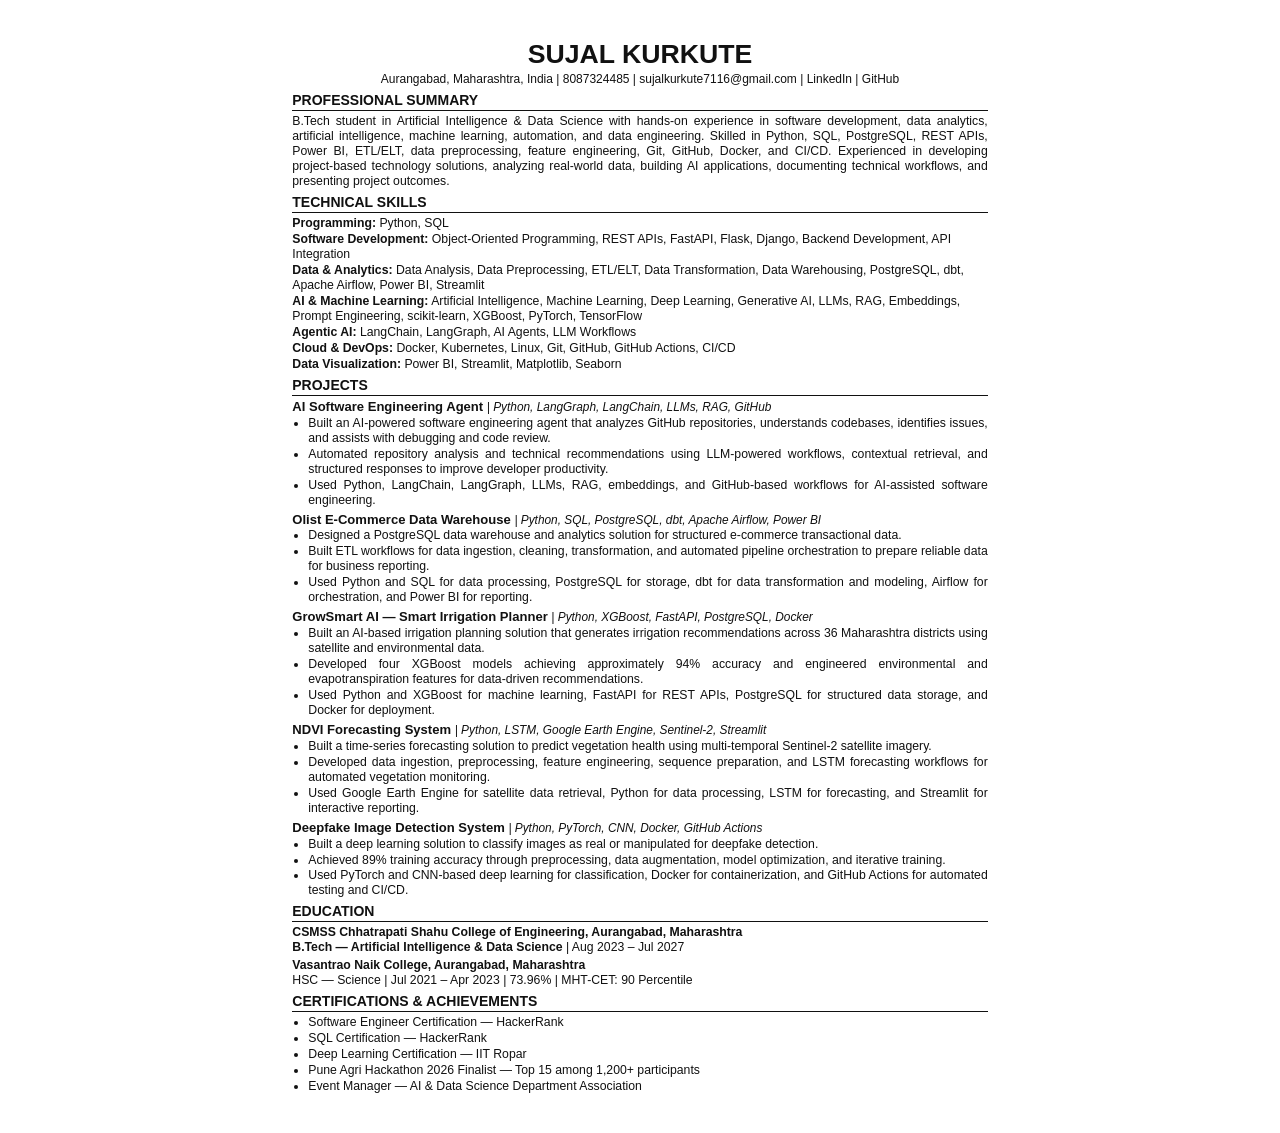
<file: resume/res.html>
<!DOCTYPE html>
<html lang="en">
<head>
<meta charset="UTF-8">
<meta name="viewport" content="width=device-width, initial-scale=1.0">

<title>Sujal Kurkute | Technology Intern</title>

<style>

@page {
    size: A4;
    margin: 0;
}

* {
    box-sizing: border-box;
}

body {
    margin: 0;
    padding: 0;
    background: #ffffff;
    color: #111111;
    font-family: Calibri, Carlito, Arial, sans-serif;
    font-size: 9.2pt;
    line-height: 1.22;
}

.resume {
    width: 210mm;
    min-height: 297mm;
    margin: 0 auto;
    padding: 10mm 13mm;
}

/* HEADER */

.header {
    text-align: center;
    margin-bottom: 5px;
}

.name {
    font-size: 20pt;
    font-weight: 700;
    margin-bottom: 2px;
}

.contact {
    font-size: 9pt;
    line-height: 1.25;
}

.contact a {
    color: #111111;
    text-decoration: none;
}

/* SECTIONS */

.section {
    margin-top: 5px;
}

.section-title {
    font-size: 10.5pt;
    font-weight: 700;
    text-transform: uppercase;
    border-bottom: 1px solid #111111;
    padding-bottom: 1px;
    margin-bottom: 3px;
}

/* SUMMARY */

.summary {
    margin: 0;
    text-align: justify;
}

/* SKILLS */

.skills p {
    margin: 1px 0;
}

/* PROJECTS */

.project {
    margin-bottom: 4px;
}

.project-header {
    margin-bottom: 1px;
}

.project-title {
    font-size: 9.8pt;
    font-weight: 700;
}

.tech {
    font-size: 8.9pt;
    font-style: italic;
    font-weight: 400;
}

ul {
    margin: 1px 0 0 16px;
    padding: 0;
}

li {
    margin-bottom: 1px;
    text-align: justify;
}

/* EDUCATION */

.education-item {
    margin-bottom: 3px;
}

.institution {
    font-weight: 700;
}

.degree {
    font-weight: 600;
}

/* PRINT */

@media print {

    body {
        font-family: Calibri, Carlito, Arial, sans-serif;
        background: #ffffff;
    }

    .resume {
        width: 210mm;
        min-height: 297mm;
        padding: 10mm 13mm;
    }

    a {
        color: #111111 !important;
        text-decoration: none !important;
    }
}

</style>
</head>


<body>

<div class="resume">


<!-- ================= HEADER ================= -->

<header class="header">

    <div class="name">
        SUJAL KURKUTE
    </div>

    <div class="contact">

        Aurangabad, Maharashtra, India |
        8087324485 |
        <a href="mailto:sujalkurkute7116@gmail.com">
            sujalkurkute7116@gmail.com
        </a>
        |

        <a href="https://www.linkedin.com/in/sujal-kurkute-711272345/" target="_blank">
            LinkedIn
        </a>
        |

        <a href="https://github.com/sujalkurkute" target="_blank">
            GitHub
        </a>

    </div>

</header>


<!-- ================= SUMMARY ================= -->

<section class="section">

    <div class="section-title">
        Professional Summary
    </div>

    <p class="summary">

        B.Tech student in Artificial Intelligence &amp; Data Science with
        hands-on experience in software development, data analytics,
        artificial intelligence, machine learning, automation, and
        data engineering. Skilled in Python, SQL, PostgreSQL, REST APIs,
        Power BI, ETL/ELT, data preprocessing, feature engineering,
        Git, GitHub, Docker, and CI/CD. Experienced in developing
        project-based technology solutions, analyzing real-world data,
        building AI applications, documenting technical workflows,
        and presenting project outcomes.

    </p>

</section>


<!-- ================= TECHNICAL SKILLS ================= -->

<section class="section">

    <div class="section-title">
        Technical Skills
    </div>

    <div class="skills">

        <p>
            <strong>Programming:</strong>
            Python, SQL
        </p>

        <p>
            <strong>Software Development:</strong>
            Object-Oriented Programming, REST APIs, FastAPI, Flask,
            Django, Backend Development, API Integration
        </p>

        <p>
            <strong>Data &amp; Analytics:</strong>
            Data Analysis, Data Preprocessing, ETL/ELT,
            Data Transformation, Data Warehousing, PostgreSQL,
            dbt, Apache Airflow, Power BI, Streamlit
        </p>

        <p>
            <strong>AI &amp; Machine Learning:</strong>
            Artificial Intelligence, Machine Learning, Deep Learning,
            Generative AI, LLMs, RAG, Embeddings, Prompt Engineering,
            scikit-learn, XGBoost, PyTorch, TensorFlow
        </p>

        <p>
            <strong>Agentic AI:</strong>
            LangChain, LangGraph, AI Agents, LLM Workflows
        </p>

        <p>
            <strong>Cloud &amp; DevOps:</strong>
            Docker, Kubernetes, Linux, Git, GitHub,
            GitHub Actions, CI/CD
        </p>

        <p>
            <strong>Data Visualization:</strong>
            Power BI, Streamlit, Matplotlib, Seaborn
        </p>

</div>

</section>


<!-- ================= PROJECTS ================= -->

<section class="section">

    <div class="section-title">
        Projects
    </div>


    <!-- AI SOFTWARE ENGINEERING AGENT -->

    <div class="project">

        <div class="project-header">

            <span class="project-title">
                AI Software Engineering Agent
            </span>

            <span class="tech">
                | Python, LangGraph, LangChain, LLMs, RAG, GitHub
            </span>

        </div>

        <ul>

            <li>
                Built an AI-powered software engineering agent that
                analyzes GitHub repositories, understands codebases,
                identifies issues, and assists with debugging and
                code review.
            </li>

            <li>
                Automated repository analysis and technical
                recommendations using LLM-powered workflows,
                contextual retrieval, and structured responses
                to improve developer productivity.
            </li>

            <li>

                Used Python, LangChain, LangGraph, LLMs, RAG,
                embeddings, and GitHub-based workflows for
                AI-assisted software engineering.
            </li>

        </ul>

    </div>


    <!-- OLIST -->

    <div class="project">

        <div class="project-header">

            <span class="project-title">
                Olist E-Commerce Data Warehouse
            </span>

            <span class="tech">
                | Python, SQL, PostgreSQL, dbt, Apache Airflow, Power BI
            </span>

        </div>

        <ul>

            <li>

                Designed a PostgreSQL data warehouse and analytics
                solution for structured e-commerce transactional data.
            </li>

            <li>
                Built ETL workflows for data ingestion, cleaning,
                transformation, and automated pipeline orchestration
                to prepare reliable data for business reporting.
            </li>

            <li>

                Used Python and SQL for data processing, PostgreSQL
                for storage, dbt for data transformation and modeling,
                Airflow for orchestration, and Power BI for reporting.
            </li>

        </ul>

    </div>


    <!-- GROWSMART -->

    <div class="project">

        <div class="project-header">

            <span class="project-title">
                GrowSmart AI — Smart Irrigation Planner
            </span>

            <span class="tech">
                | Python, XGBoost, FastAPI, PostgreSQL, Docker
            </span>

        </div>

        <ul>

            <li>
                Built an AI-based irrigation planning solution that
                generates irrigation recommendations across 36
                Maharashtra districts using satellite and environmental data.
            </li>

            <li>

                Developed four XGBoost models achieving approximately
                94% accuracy and engineered environmental and
                evapotranspiration features for data-driven recommendations.
            </li>

            <li>

                Used Python and XGBoost for machine learning,
                FastAPI for REST APIs, PostgreSQL for structured
                data storage, and Docker for deployment.
            </li>

        </ul>

    </div>


    <!-- NDVI -->

    <div class="project">

        <div class="project-header">

            <span class="project-title">
                NDVI Forecasting System
            </span>

            <span class="tech">
                | Python, LSTM, Google Earth Engine, Sentinel-2, Streamlit
            </span>

        </div>

        <ul>

            <li>

                Built a time-series forecasting solution to predict
                vegetation health using multi-temporal Sentinel-2
                satellite imagery.
            </li>

            <li>

                Developed data ingestion, preprocessing, feature
                engineering, sequence preparation, and LSTM forecasting
                workflows for automated vegetation monitoring.
            </li>

            <li>

                Used Google Earth Engine for satellite data retrieval,
                Python for data processing, LSTM for forecasting,
                and Streamlit for interactive reporting.
            </li>

        </ul>

    </div>


    <!-- DEEPFAKE -->

    <div class="project">

        <div class="project-header">

            <span class="project-title">
                Deepfake Image Detection System
            </span>

            <span class="tech">
                | Python, PyTorch, CNN, Docker, GitHub Actions
            </span>

        </div>

        <ul>

            <li>

                Built a deep learning solution to classify images
                as real or manipulated for deepfake detection.
            </li>

            <li>

                Achieved 89% training accuracy through preprocessing,
                data augmentation, model optimization, and iterative training.
            </li>

            <li>

                Used PyTorch and CNN-based deep learning for
                classification, Docker for containerization, and
                GitHub Actions for automated testing and CI/CD.
            </li>

        </ul>

    </div>

</section>


<!-- ================= EDUCATION ================= -->

<section class="section">

    <div class="section-title">
        Education
    </div>


    <div class="education-item">

        <div class="institution">
            CSMSS Chhatrapati Shahu College of Engineering,
            Aurangabad, Maharashtra
        </div>

        <div>

            <span class="degree">
                B.Tech — Artificial Intelligence &amp; Data Science
            </span>

            | Aug 2023 – Jul 2027

        </div>

       

    </div>


    <div class="education-item">

        <div class="institution">
            Vasantrao Naik College, Aurangabad, Maharashtra
        </div>

        <div>
            HSC — Science | Jul 2021 – Apr 2023 |
            73.96% | MHT-CET: 90 Percentile
        </div>

    </div>

</section>


<!-- ================= CERTIFICATIONS ================= -->

<section class="section">

    <div class="section-title">
        Certifications &amp; Achievements
    </div>

    <ul>

        <li>
            Software Engineer Certification — HackerRank
        </li>

        <li>
            SQL Certification — HackerRank
        </li>

        <li>
            Deep Learning Certification — IIT Ropar
        </li>

        <li>
            Pune Agri Hackathon 2026 Finalist —
            Top 15 among 1,200+ participants
        </li>

        <li>
            Event Manager — AI &amp; Data Science Department Association
        </li>

    </ul>

</section>


</div>

</body>
</html>
</file>
